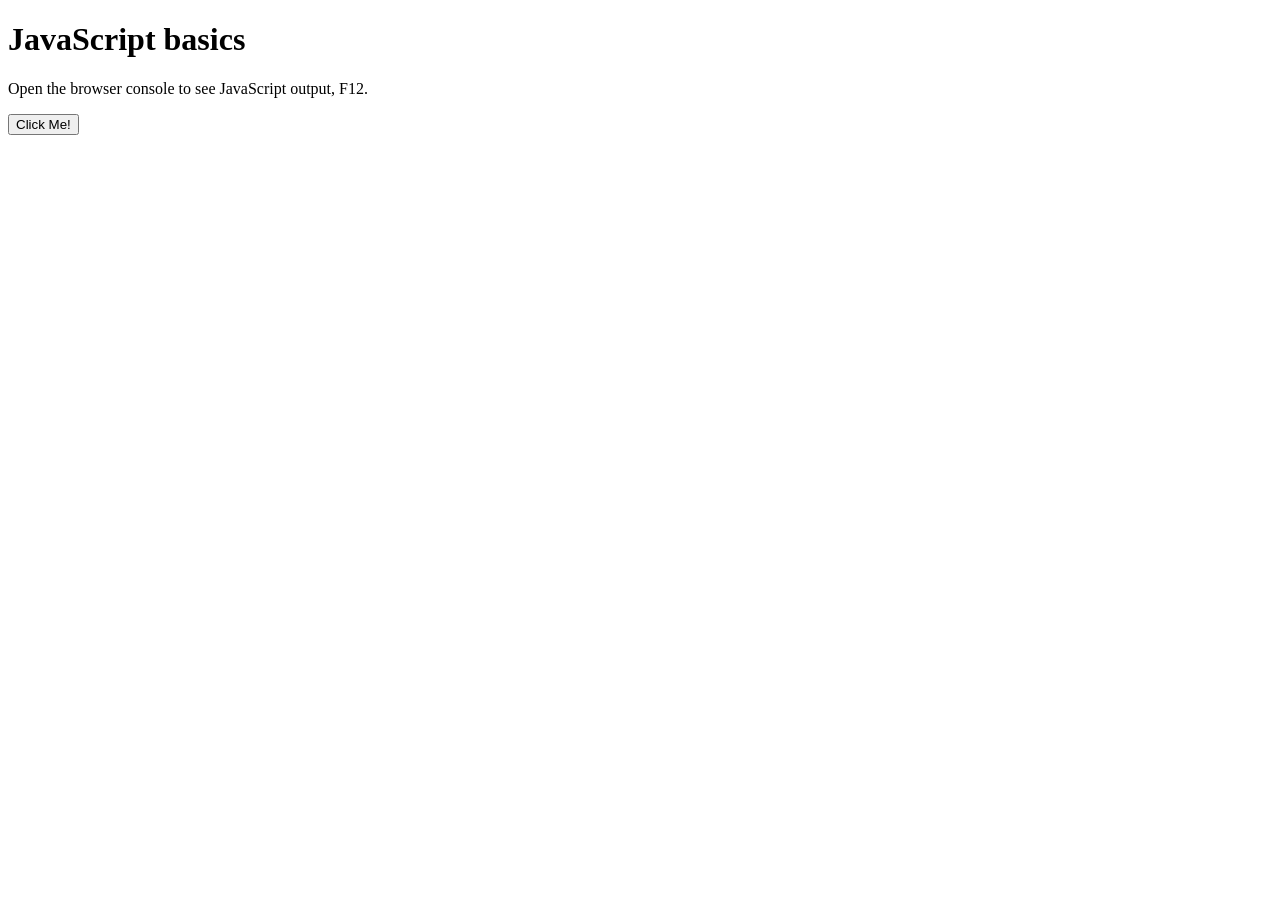
<file: WS02_Javascript/index.html>
<!DOCTYPE html>
<html lang="en">
<head>
    <meta charset="UTF-8">
    <meta name="viewport" content="width=device-width, initial-scale=1.0">
    <title>JavaScript basics</title>
</head>
<body>
    
    <h1>
        JavaScript basics
    </h1>

    <p>
        Open the browser console to see JavaScript output, F12.
    </p>

    <button  id= "btn" type="button">
        Click Me!
    </button>

    <script src="js/script.js"></script>

</body>
</html>
</file>
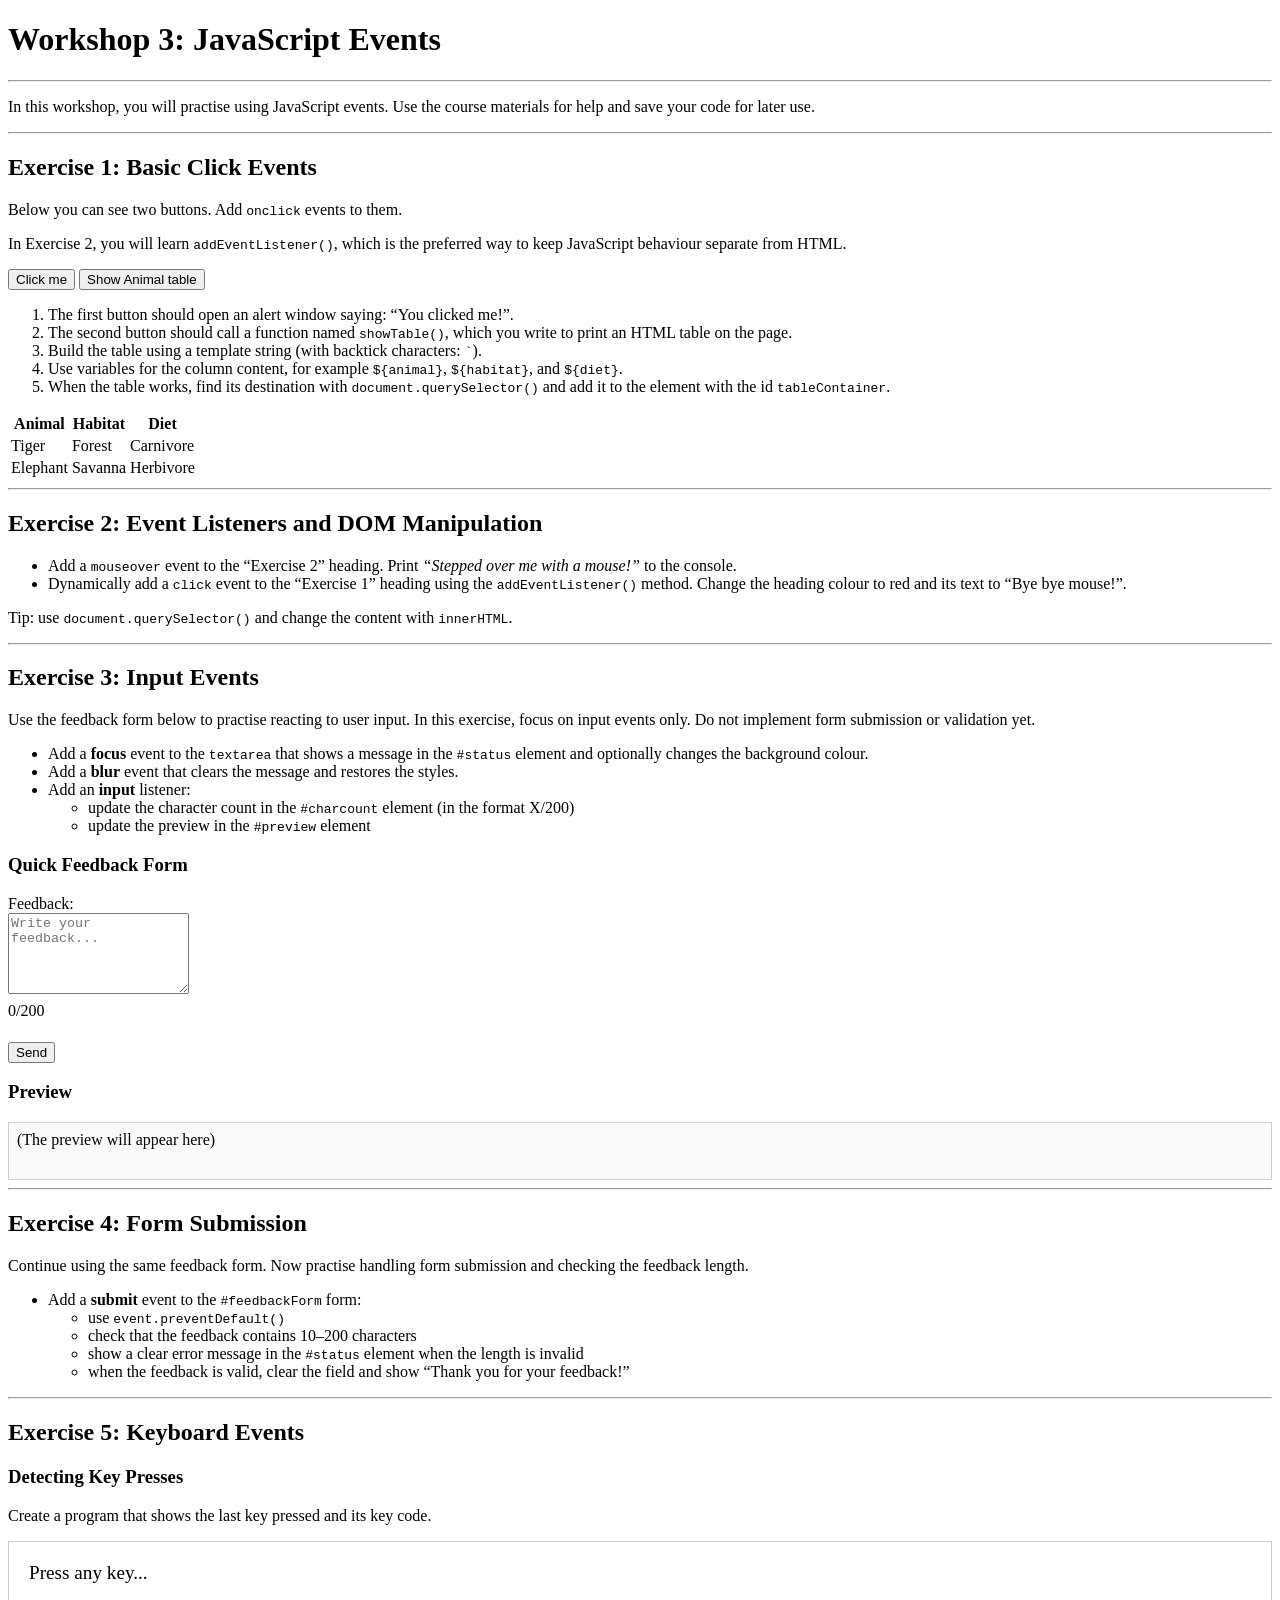
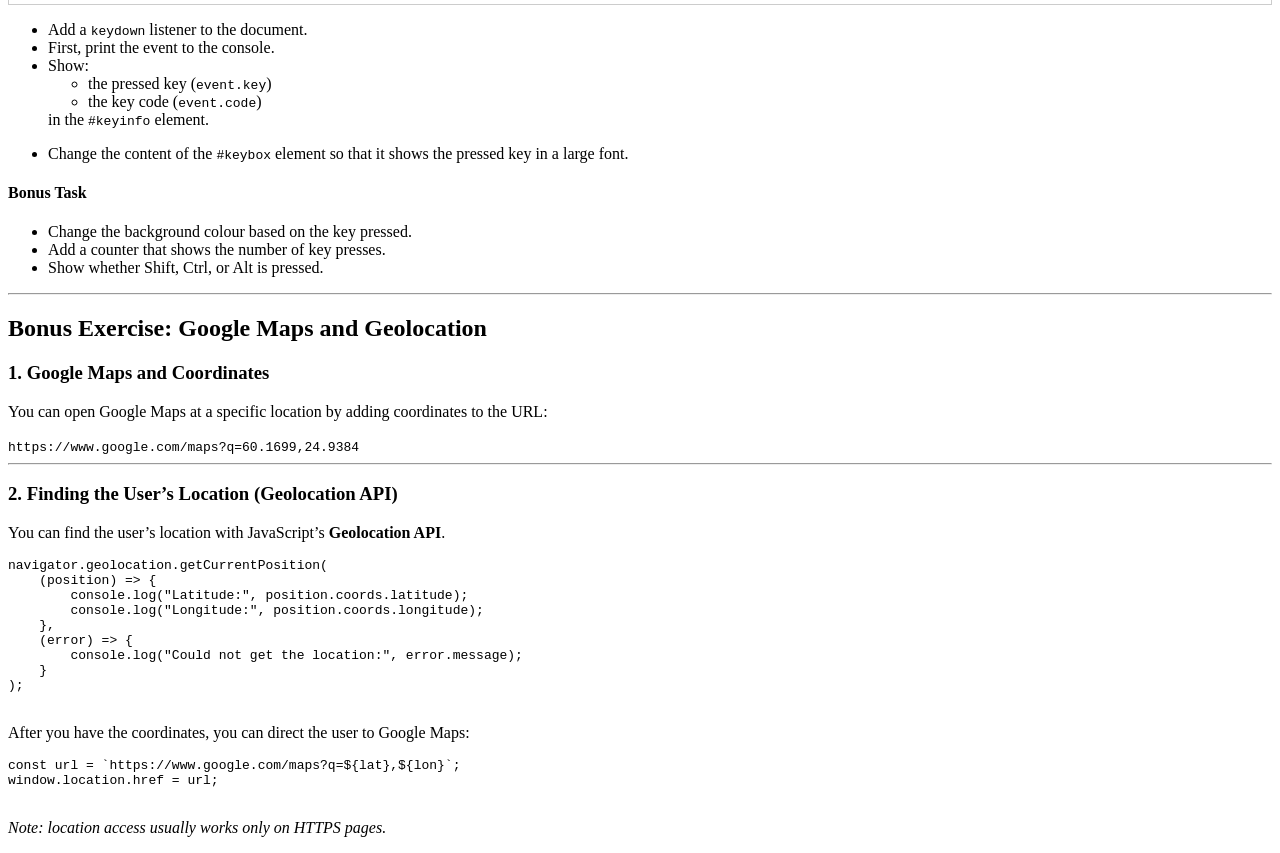
<file: WS03_JS_events/index.html>
<!DOCTYPE html>
<html lang="en">
<head>
    <meta charset="utf-8">
    <title>Workshop 3</title>
    <link rel="stylesheet" href="style.css">
    <script src="js/script.js" defer></script>
</head>

<body class="ws3">
    <h1>Workshop 3: JavaScript Events</h1>
    <hr>
    <p>
        In this workshop, you will practise using JavaScript events.
        Use the course materials for help and save your code for later use.
    </p>
    <hr>

    <!-- Exercise 1 -->
    <h2 id="exercise1">Exercise 1: Basic Click Events</h2>
    <p>Below you can see two buttons. Add <code>onclick</code> events to them.</p>
    <p>In Exercise 2, you will learn <code>addEventListener()</code>, which is the preferred way to keep JavaScript behaviour separate from HTML.</p>

    <p>
        <button onclick="alert('You clicked me!')">Click me</button>
        <button onclick="showTable()">Show Animal table</button>
    </p>

    <div id="tableContainer"></div>

    <ol>
        <li>The first button should open an alert window saying: “You clicked me!”.</li>
        <li>The second button should call a function named <code>showTable()</code>, which you write to print an HTML table on the page.</li>
        <li>Build the table using a template string (with backtick characters: <code>`</code>).</li>
        <li>Use variables for the column content, for example <code>${animal}</code>, <code>${habitat}</code>, and <code>${diet}</code>.</li>
        <li>When the table works, find its destination with <code>document.querySelector()</code> and add it to the element with the id <code>tableContainer</code>.</li>
    </ol>

    <table id="example" class="display">
        <thead>
            <tr>
                <th>Animal</th>
                <th>Habitat</th>
                <th>Diet</th>
            </tr>
        </thead>
        <tbody>
            <tr>
                <td>Tiger</td>
                <td>Forest</td>
                <td>Carnivore</td>
            </tr>
            <tr>
                <td>Elephant</td>
                <td>Savanna</td>
                <td>Herbivore</td>
            </tr>
        </tbody>
    </table>

    <hr>

    <!-- Exercise 2 -->
    <h2 id="exercise2">Exercise 2: Event Listeners and DOM Manipulation</h2>
    <ul>
        <li>Add a <code>mouseover</code> event to the “Exercise 2” heading. Print <em>“Stepped over me with a mouse!”</em> to the console.</li>
        <li>Dynamically add a <code>click</code> event to the “Exercise 1” heading using the <code>addEventListener()</code> method. Change the heading colour to red and its text to “Bye bye mouse!”.</li>
    </ul>
    <p>Tip: use <code>document.querySelector()</code> and change the content with <code>innerHTML</code>.</p>

    <hr>

    <!-- Exercise 3 -->
    <h2>Exercise 3: Input Events</h2>
    <p>
        Use the feedback form below to practise reacting to user input.
        In this exercise, focus on input events only. Do not implement form submission or validation yet.
    </p>

    <ul>
        <li>Add a <strong>focus</strong> event to the <code>textarea</code> that shows a message in the <code>#status</code> element and optionally changes the background colour.</li>
        <li>Add a <strong>blur</strong> event that clears the message and restores the styles.</li>
        <li>Add an <strong>input</strong> listener:
            <ul>
                <li>update the character count in the <code>#charcount</code> element (in the format X/200)</li>
                <li>update the preview in the <code>#preview</code> element</li>
            </ul>
        </li>
    </ul>

    <h3>Quick Feedback Form</h3>

    <form id="feedbackForm" novalidate>
        <label for="feedback">Feedback:</label><br>
        <textarea id="feedback" placeholder="Write your feedback..." rows="5"></textarea><br>

        <div style="margin: 4px 0;">
            <span id="charcount">0/200</span>
            <br>
            <span id="status" aria-live="polite" style="margin-left: 8px; color: #666;"></span>
        </div>

        <button id="sendBtn" type="submit">Send</button>
    </form>

    <h3>Preview</h3>
    <div id="preview" style="border: 1px solid #ccc; padding: 8px; min-height: 40px; background: #fafafa;">
        (The preview will appear here)
    </div>

    <hr>

    <!-- Exercise 4 -->
    <h2>Exercise 4: Form Submission</h2>
    <p>
        Continue using the same feedback form. Now practise handling form submission and checking the feedback length.
    </p>

    <ul>
        <li>Add a <strong>submit</strong> event to the <code>#feedbackForm</code> form:
            <ul>
                <li>use <code>event.preventDefault()</code></li>
                <li>check that the feedback contains 10–200 characters</li>
                <li>show a clear error message in the <code>#status</code> element when the length is invalid</li>
                <li>when the feedback is valid, clear the field and show “Thank you for your feedback!”</li>
            </ul>
        </li>
    </ul>

    <hr>

    <!-- Exercise 5 -->
    <h2>Exercise 5: Keyboard Events</h2>

    <h3>Detecting Key Presses</h3>

    <p>
        Create a program that shows the last key pressed and its key code.
    </p>

    <div id="keybox" style="padding: 20px; border: 1px solid #ccc; font-size: 1.2em;">
        Press any key...
    </div>

    <p id="keyinfo"></p>

    <ul>
        <li>Add a <code>keydown</code> listener to the document.</li>
        <li>First, print the event to the console.</li>
        <li>Show:
            <ul>
                <li>the pressed key (<code>event.key</code>)</li>
                <li>the key code (<code>event.code</code>)</li>
            </ul>
            in the <code>#keyinfo</code> element.
            <p id="counter"></p>
        </li>
        <li>
            Change the content of the <code>#keybox</code> element so that it shows the pressed key in a large font.
        </li>
    </ul>

    <h4>Bonus Task</h4>
    <ul>
        <li>Change the background colour based on the key pressed.</li>
        <li>Add a counter that shows the number of key presses.</li>
        <li>Show whether Shift, Ctrl, or Alt is pressed.</li>
    </ul>

    <hr>

    <!-- Bonus Exercise -->
    <h2>Bonus Exercise: Google Maps and Geolocation</h2>

    <h3>1. Google Maps and Coordinates</h3>
    <p>
        You can open Google Maps at a specific location by adding coordinates to the URL:
    </p>
    <code>https://www.google.com/maps?q=60.1699,24.9384</code>

    <hr>

    <h3>2. Finding the User’s Location (Geolocation API)</h3>
    <p>
        You can find the user’s location with JavaScript’s <strong>Geolocation API</strong>.
    </p>

    <pre>
navigator.geolocation.getCurrentPosition(
    (position) => {
        console.log("Latitude:", position.coords.latitude);
        console.log("Longitude:", position.coords.longitude);
    },
    (error) => {
        console.log("Could not get the location:", error.message);
    }
);
    </pre>

    <p>After you have the coordinates, you can direct the user to Google Maps:</p>

    <pre>
const url = `https://www.google.com/maps?q=${lat},${lon}`;
window.location.href = url;
    </pre>

    <p><em>Note: location access usually works only on HTTPS pages.</em></p>

</body>
</html>
</file>
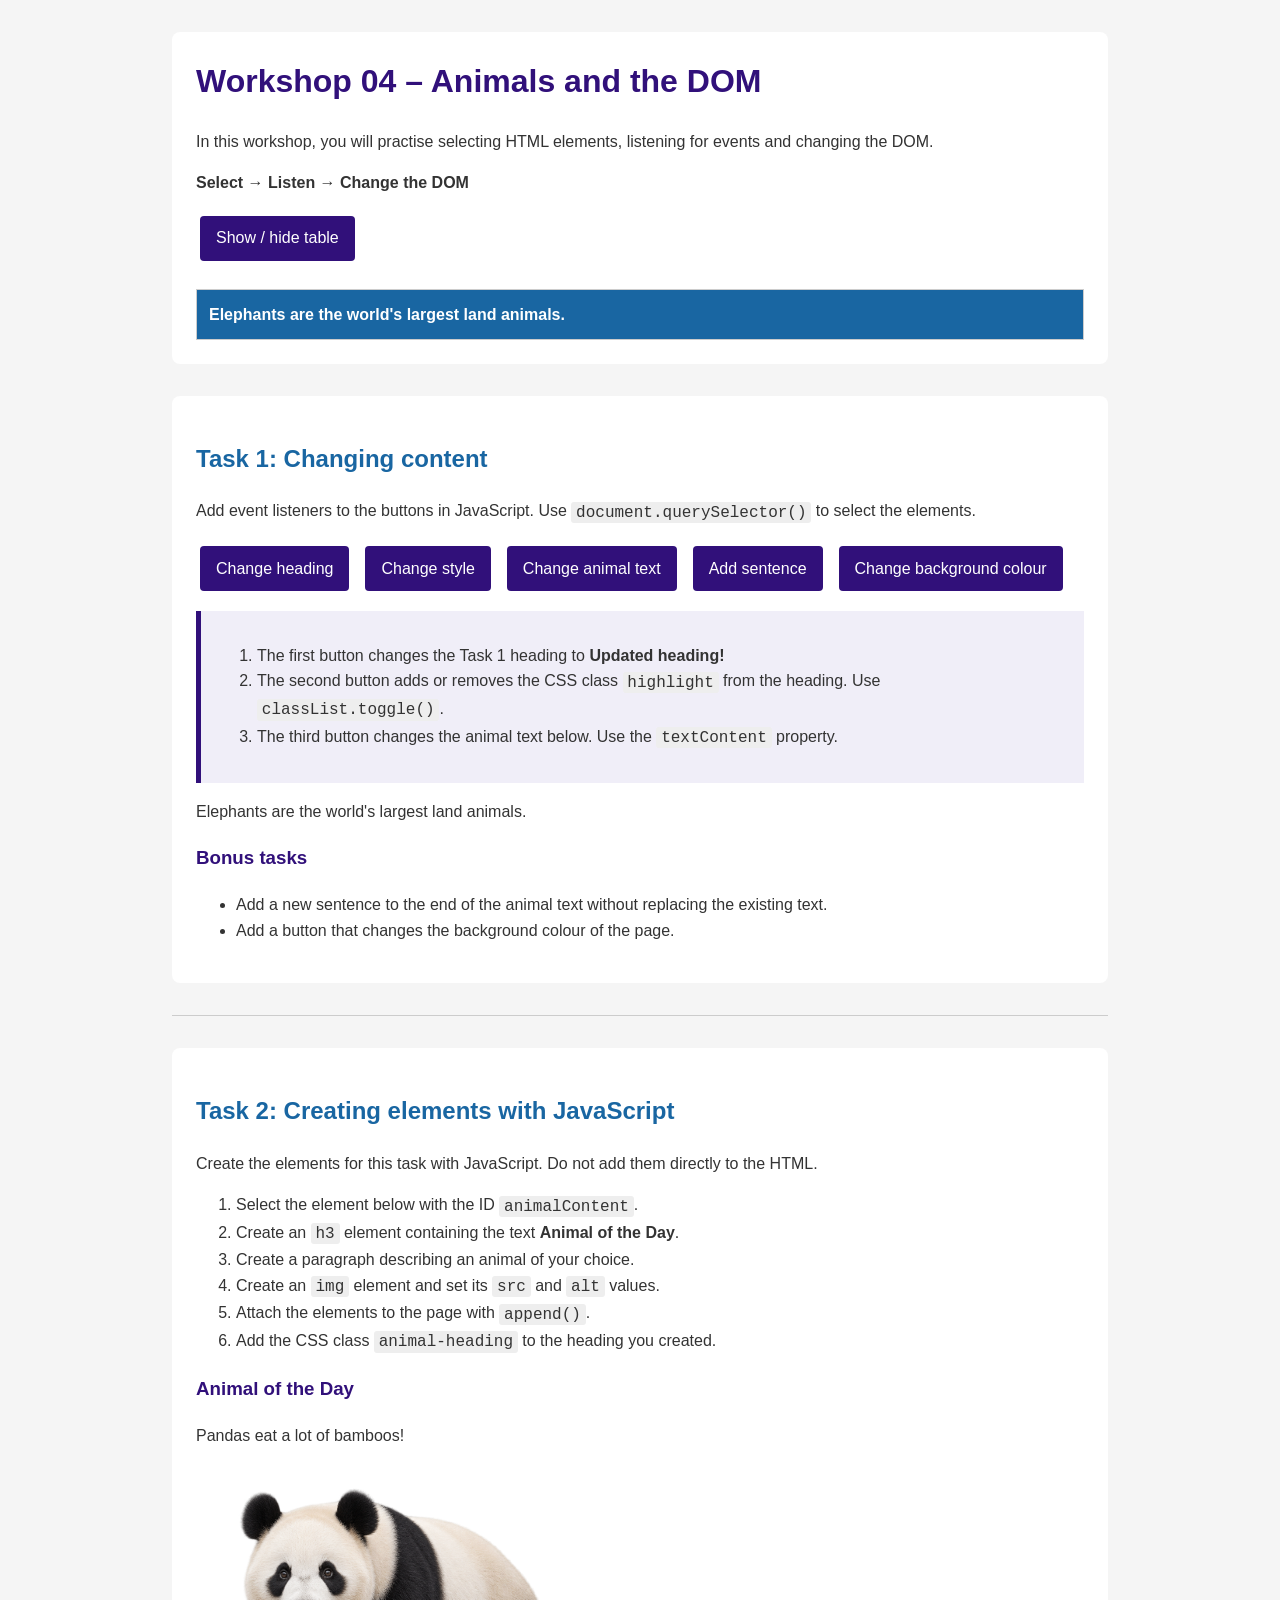
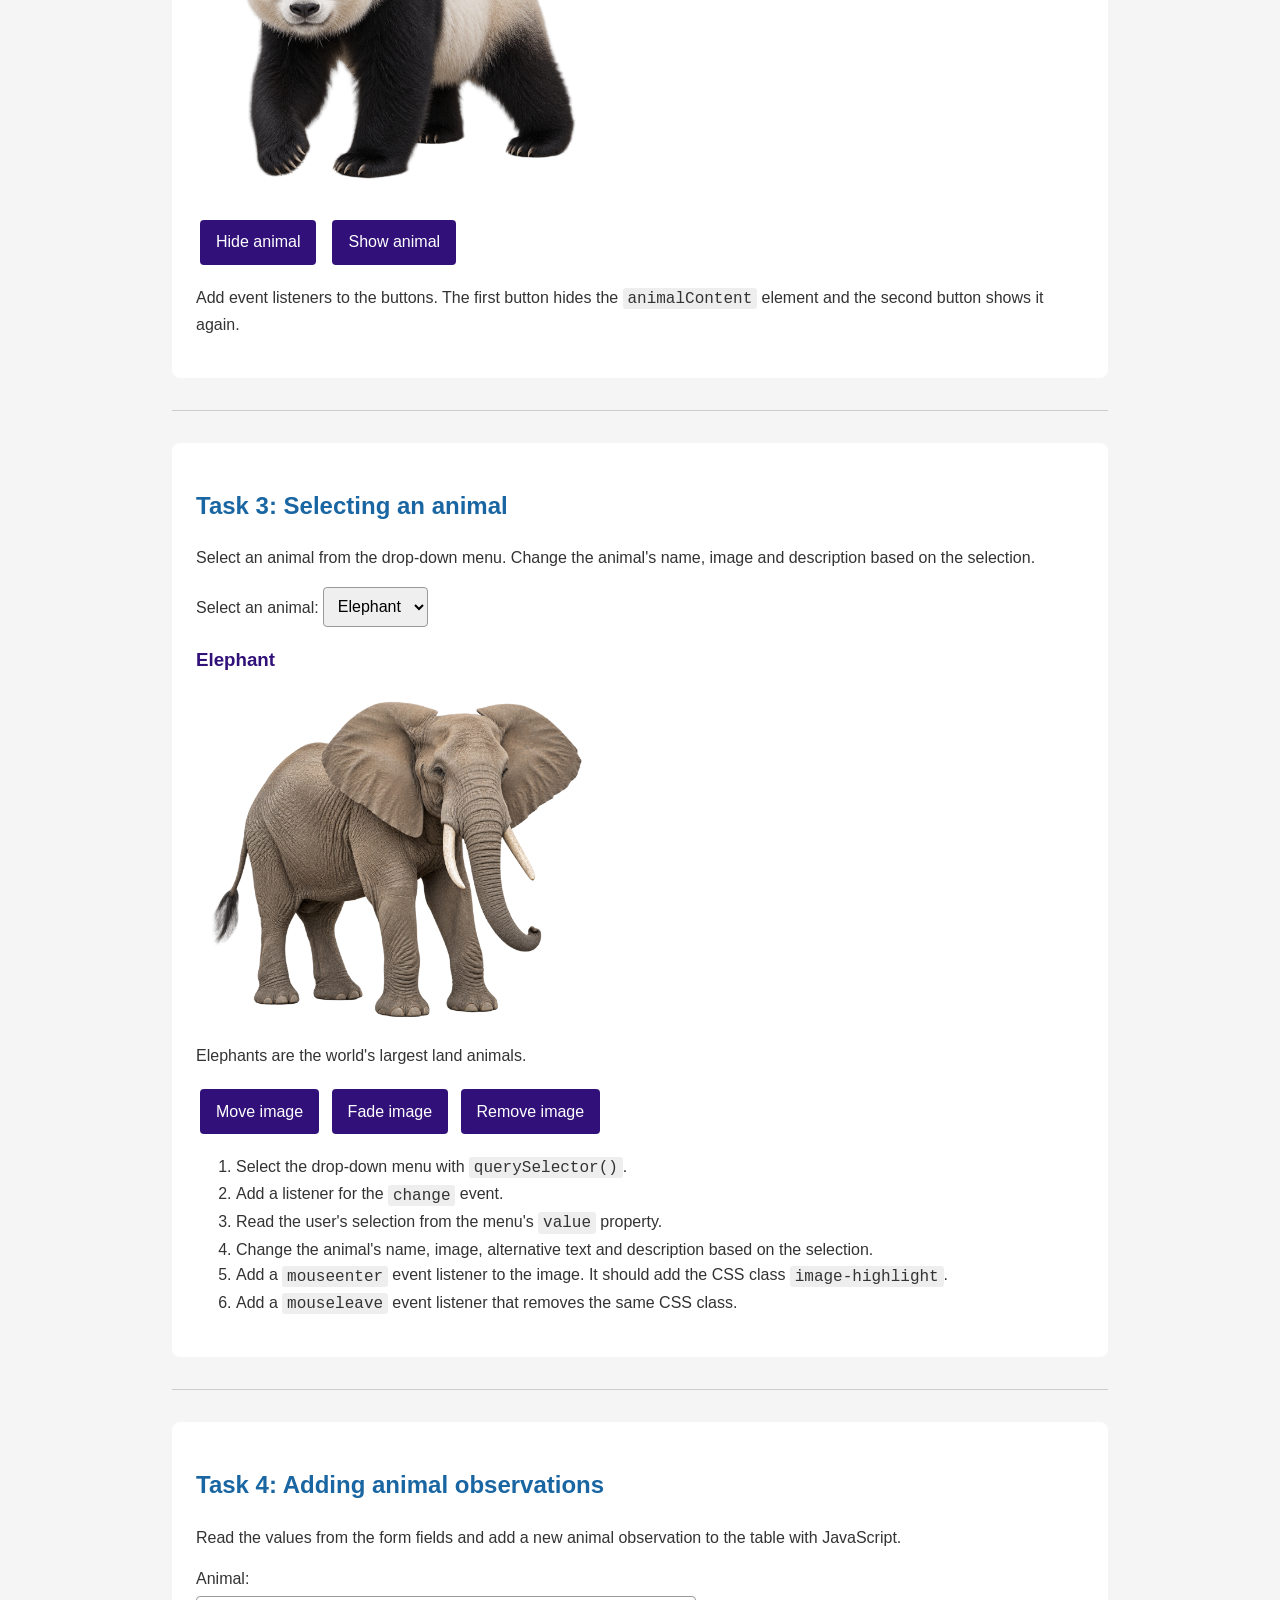
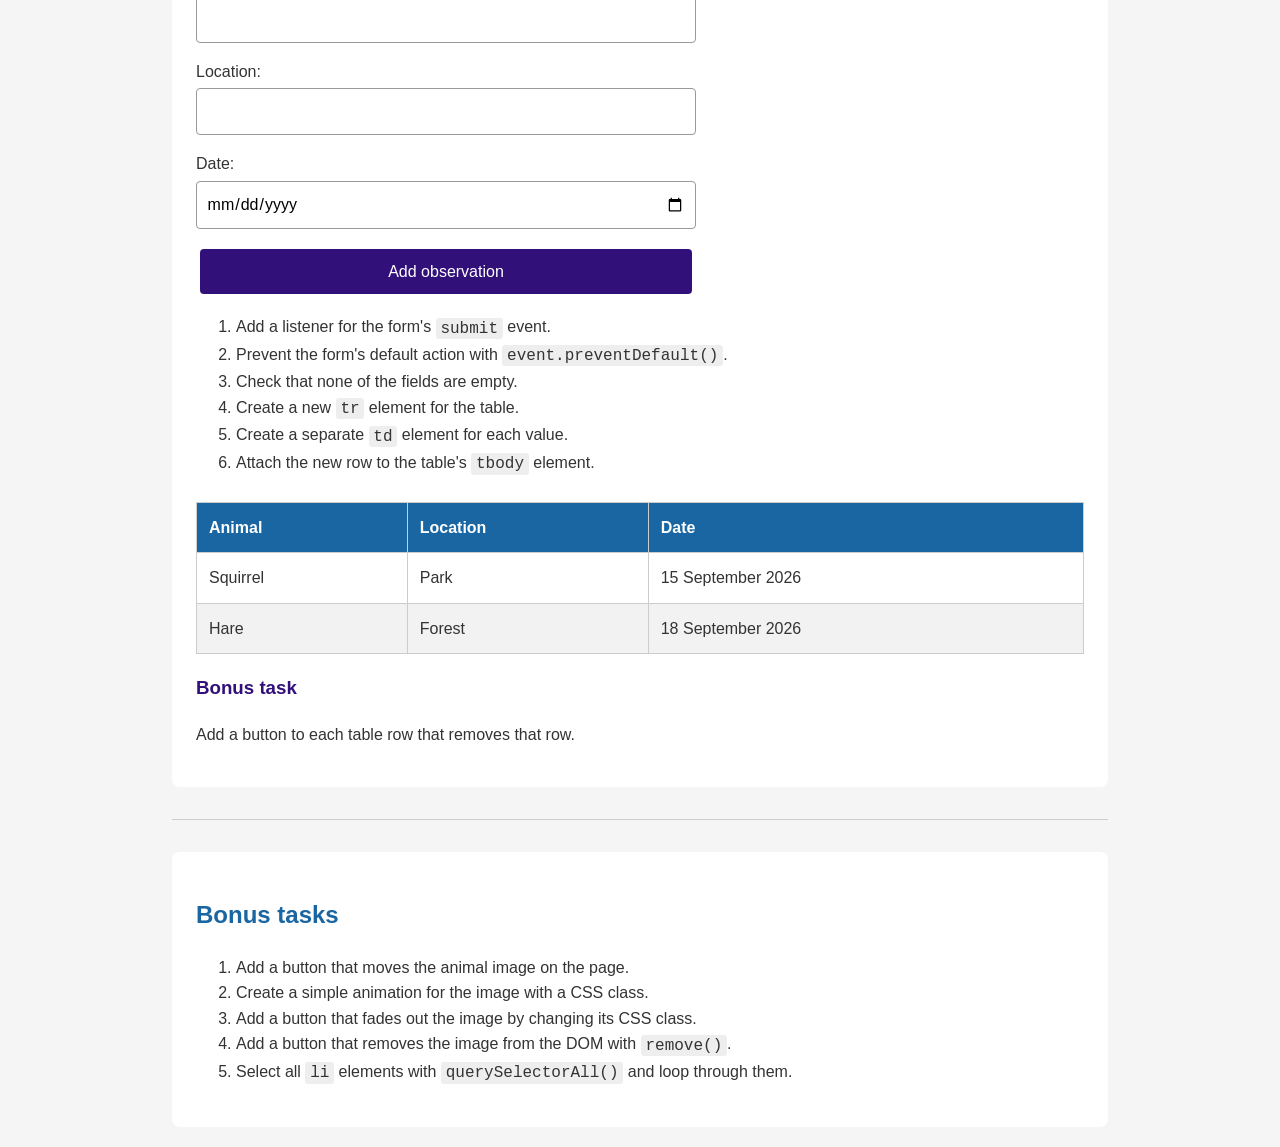
<file: WS04_DOM/index.html>
<!DOCTYPE html>
<html lang="en">

<head>
    <meta charset="UTF-8">
    <meta name="viewport" content="width=device-width, initial-scale=1.0">

    <title>Workshop 04 – DOM Scripting</title>

    <link rel="stylesheet" href="styles.css">
    <script src="js/script.js" defer></script>
</head>

<body>
    <header>
        <h1 id="mainHeading">Workshop 04 – Animals and the DOM</h1>

        <p>
            In this workshop, you will practise selecting HTML elements,
            listening for events and changing the DOM.
        </p>

        <p>
            <strong>Select → Listen → Change the DOM</strong>
        </p>

        <button id="animalButton">Show / hide table</button>

<table id="animalTable">
     <thead>
        <tr>
            <th>Elephants are the world's
                largest land animals.</th>
          
        </tr>
    </thead>

     
</table>


    </header>

    <main>
        <!-- TASK 1 -->
        <section>
            <h2 id="taskOneHeading">Task 1: Changing content</h2>

            <p>
                Add event listeners to the buttons in JavaScript.
                Use <code>document.querySelector()</code> to select the elements.
            </p>

            <div class="buttons">
                <button id="changeHeadingButton">
                    Change heading
                </button>

                <button id="changeStyleButton">
                    Change style
                </button>

                <button id="changeTextButton">
                    Change animal text
                </button>

                <button id="addSentenceButton">
                    Add sentence
                </button>

                <button id="ChangeBackgroundButton">
                    Change background colour
                </button>
         
            </div>

            <div class="instructions">
                <ol>
                    <li>
                        The first button changes the Task 1 heading to
                        <strong>Updated heading!</strong>
                    </li>

                    <li>
                        The second button adds or removes the CSS class
                        <code>highlight</code> from the heading.
                        Use <code>classList.toggle()</code>.
                    </li>

                    <li>
                        The third button changes the animal text below.
                        Use the <code>textContent</code> property.
                    </li>
                </ol>
            </div>

            <p id="animalText">
                Elephants are the world's largest land animals.
            </p>

            <h3>Bonus tasks</h3>

            <ul>
                <li>
                    Add a new sentence to the end of the animal text without
                    replacing the existing text.
                </li>

                <li>
                    Add a button that changes the background colour of the page.
                </li>
            </ul>
        </section>

        <hr>

        <!-- TASK 2 -->
        <section>
            <h2>Task 2: Creating elements with JavaScript</h2>

            <p>
                Create the elements for this task with JavaScript. Do not add
                them directly to the HTML.
            </p>

            <ol>
                <li>
                    Select the element below with the ID
                    <code>animalContent</code>.
                </li>

                <li>
                    Create an <code>h3</code> element containing the text
                    <strong>Animal of the Day</strong>.
                </li>

                <li>
                    Create a paragraph describing an animal of your choice.
                </li>

                <li>
                    Create an <code>img</code> element and set its
                    <code>src</code> and <code>alt</code> values.
                </li>

                <li>
                    Attach the elements to the page with
                    <code>append()</code>.
                </li>

                <li>
                    Add the CSS class <code>animal-heading</code> to the
                    heading you created.
                </li>
            </ol>

            <div id="animalContent"></div>

            <div class="buttons">
                <button id="hideAnimalButton">
                    Hide animal
                </button>

                <button id="showAnimalButton">
                    Show animal
                </button>
            </div>

            <p>
                Add event listeners to the buttons. The first button hides the
                <code>animalContent</code> element and the second button shows
                it again.
            </p>
        </section>

        <hr>

        <!-- TASK 3 -->
        <section>
            <h2>Task 3: Selecting an animal</h2>

            <p>
                Select an animal from the drop-down menu. Change the animal's
                name, image and description based on the selection.
            </p>

            <label for="animalSelect">Select an animal:</label>

            <select id="animalSelect">
                <option value="elephant">Elephant</option>
                <option value="tiger">Tiger</option>
                <option value="penguin">Penguin</option>
                <option value="panda">Panda</option>
            </select>

            <article id="selectedAnimal">
                <h3 id="animalName">Elephant</h3>

                <img
                    id="animalImage"
                    src="images/elephant.png"
                    alt="Elephant"
                >

                <p id="animalDescription">
                    Elephants are the world's largest land animals.
                </p>

                <button id="moveImageButton">
                    Move image
                </button>

                <button id="fadeImageButton">
                    Fade image
                </button>

                <button id="removeImageButton">
                    Remove image
                </button>
            </article>

            <ol>
                <li>
                    Select the drop-down menu with
                    <code>querySelector()</code>.
                </li>

                <li>
                    Add a listener for the <code>change</code> event.
                </li>

                <li>
                    Read the user's selection from the menu's
                    <code>value</code> property.
                </li>

                <li>
                    Change the animal's name, image, alternative text and
                    description based on the selection.
                </li>

                <li>
                    Add a <code>mouseenter</code> event listener to the image.
                    It should add the CSS class <code>image-highlight</code>.
                </li>

                <li>
                    Add a <code>mouseleave</code> event listener that removes
                    the same CSS class.
                </li>
            </ol>
        </section>

        <hr>

        <!-- TASK 4 -->
        <section>
            <h2>Task 4: Adding animal observations</h2>

            <p>
                Read the values from the form fields and add a new animal
                observation to the table with JavaScript.
            </p>

            <form id="animalForm">
                <div>
                    <label for="observationAnimal">Animal:</label>

                    <input
                        type="text"
                        id="observationAnimal"
                        name="observationAnimal"
                    >
                </div>

                <div>
                    <label for="observationLocation">Location:</label>

                    <input
                        type="text"
                        id="observationLocation"
                        name="observationLocation"
                    >
                </div>

                <div>
                    <label for="observationDate">Date:</label>

                    <input
                        type="date"
                        id="observationDate"
                        name="observationDate"
                    >
                </div>

                <button type="submit">
                    Add observation
                </button>
            </form>

            <ol>
                <li>
                    Add a listener for the form's <code>submit</code> event.
                </li>

                <li>
                    Prevent the form's default action with
                    <code>event.preventDefault()</code>.
                </li>

                <li>
                    Check that none of the fields are empty.
                </li>

                <li>
                    Create a new <code>tr</code> element for the table.
                </li>

                <li>
                    Create a separate <code>td</code> element for each value.
                </li>

                <li>
                    Attach the new row to the table's <code>tbody</code> element.
                </li>
            </ol>

            <table id="observationTable">
                <thead>
                    <tr>
                        <th>Animal</th>
                        <th>Location</th>
                        <th>Date</th>
                    </tr>
                </thead>

                <tbody id="observationTableBody">
                    <tr>
                        <td>Squirrel</td>
                        <td>Park</td>
                        <td>15 September 2026</td>
                    </tr>

                    <tr>
                        <td>Hare</td>
                        <td>Forest</td>
                        <td>18 September 2026</td>
                    </tr>
                </tbody>
            </table>

            <h3>Bonus task</h3>

            <p>
                Add a button to each table row that removes that row.
            </p>
        </section>

        <hr>

        <!-- BONUS TASKS -->
        <section>
            <h2>Bonus tasks</h2>

            <ol>
                <li>
                    Add a button that moves the animal image on the page.
                </li>

                <li>
                    Create a simple animation for the image with a CSS class.
                </li>

                <li>
                    Add a button that fades out the image by changing its
                    CSS class.
                </li>

                <li>
                    Add a button that removes the image from the DOM with
                    <code>remove()</code>.
                </li>

                <li>
                    Select all <code>li</code> elements with
                    <code>querySelectorAll()</code> and loop through them.
                </li>
            </ol>
        </section>
    </main>
</body>

</html>
</file>
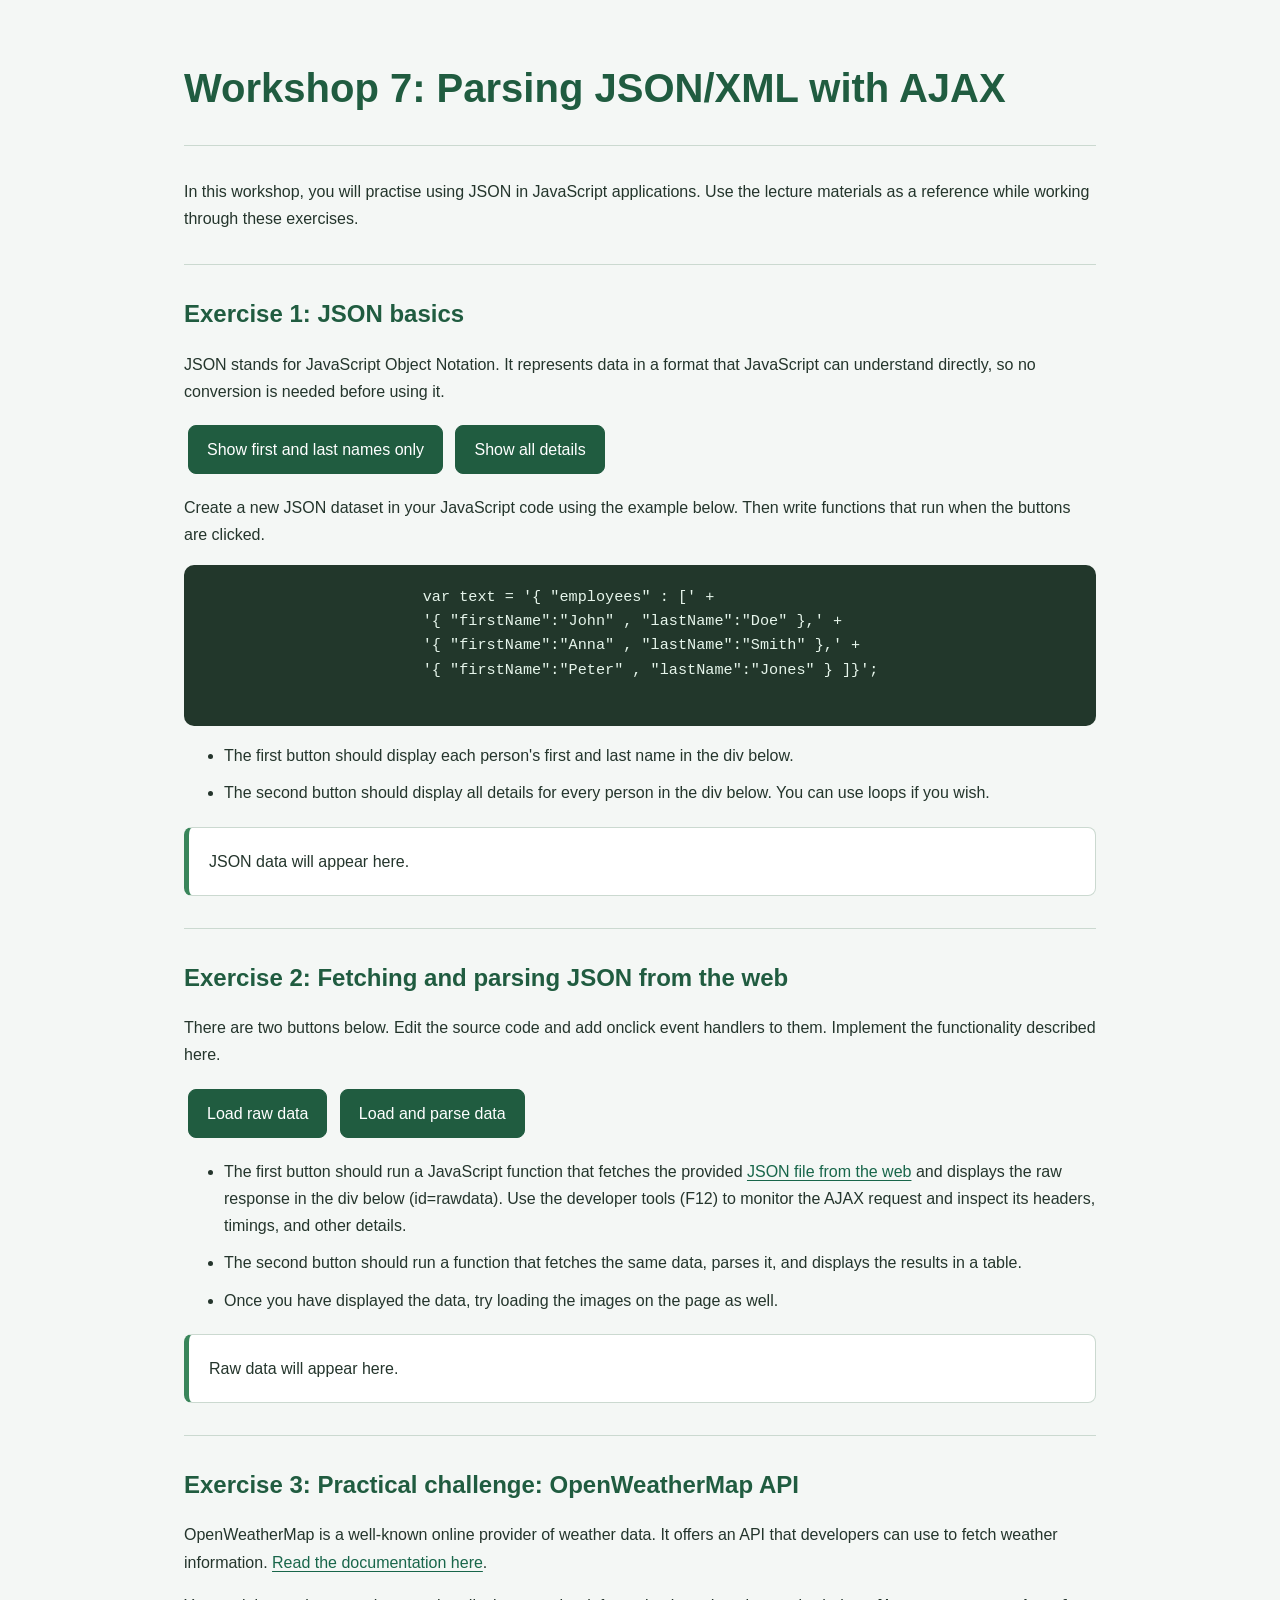
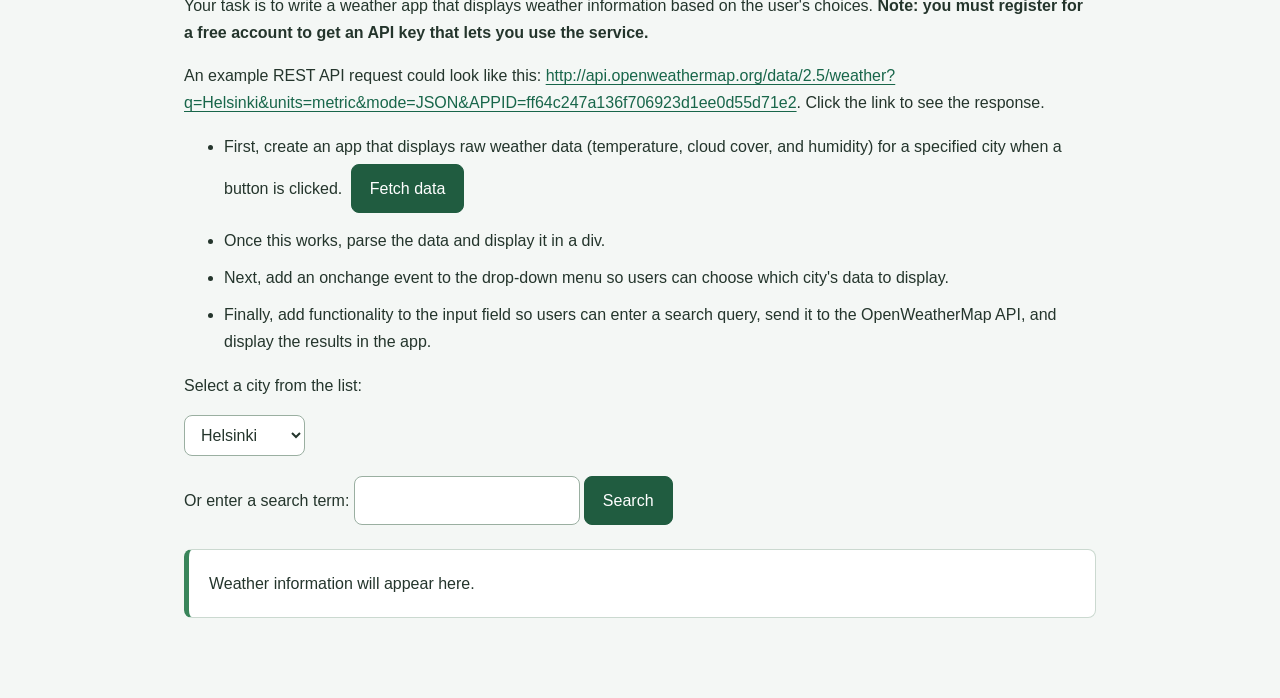
<file: WS07_AJAX/index.html>
<!DOCTYPE html>
<html lang="en">

<head>
	<meta charset="utf-8">
	<title>Workshop 7</title>
	<link rel="stylesheet" href="css/styles.css">
    <script src="js/script.js" defer></script>
	<meta name="viewport" content="width=device-width, initial-scale=1">
</head>

<body class="ws8">
	<h1>Workshop 7: Parsing JSON/XML with AJAX</h1>
	<hr />
	<p>In this workshop, you will practise using JSON in JavaScript applications. Use the lecture materials as a
		reference while working through these exercises.</p>

	<hr />
	<h2>Exercise 1: JSON basics</h2>
	<p>JSON stands for JavaScript Object Notation. It represents data in a format that JavaScript can understand
		directly, so no conversion is needed before using it.</p>
	<p>
		<button onclick="showNames()">Show first and last names only</button>
		<button onclick="showDetails()">Show all details</button>
	</p>
	<p>Create a new JSON dataset in your JavaScript code using the example below. Then write functions that run when
		the buttons are clicked.</p>

	<pre>
			var text = '{ "employees" : [' +
			'{ "firstName":"John" , "lastName":"Doe" },' +
			'{ "firstName":"Anna" , "lastName":"Smith" },' +
			'{ "firstName":"Peter" , "lastName":"Jones" } ]}';
		</pre>
	<ul>
		<li>The first button should display each person's first and last name in the div below.</li>
		<li>The second button should display all details for every person in the div below. You can use loops if you
			wish.</li>
	</ul>
	<div id="jsondata">JSON data will appear here.</div>
	<hr />
	<h2>Exercise 2: Fetching and parsing JSON from the web</h2>
	<p>There are two buttons below. Edit the source code and add onclick event handlers to them. Implement the
		functionality described here.</p>
	<p>
		<button onclick="loadRawData()">Load raw data</button>
		<button onclick="loadParsedData()">Load and parse data</button>
	</p>

	<ul>
		<li>The first button should run a JavaScript function that fetches the provided <a
				href="http://www.omdbapi.com/?s=star+wars&apikey=cbbc6750">JSON file from the web</a> and displays the
			raw response in the div below (id=rawdata). Use the developer tools (F12) to monitor the AJAX request and
			inspect its headers, timings, and other details.</li>
		<li>The second button should run a function that fetches the same data, parses it, and displays the results in
			a table.</li>
		<li>Once you have displayed the data, try loading the images on the page as well.</li>
	</ul>
	<div id="rawdata">Raw data will appear here.</div>

	<hr />
	<h2>Exercise 3: Practical challenge: OpenWeatherMap API</h2>

	<p>OpenWeatherMap is a well-known online provider of weather data. It offers an API that developers can use to
		fetch weather information. <a href="https://openweathermap.org/api">Read the documentation here</a>.</p>
	<p>Your task is to write a weather app that displays weather information based on the user's choices. <b>Note:
			you must register for a free account to get an API key that lets you use the service.</b></p>

	<p>An example REST API request could look like this: <a
			href="http://api.openweathermap.org/data/2.5/weather?q=Helsinki&units=metric&mode=JSON&APPID=ff64c247a136f706923d1ee0d55d71e2">http://api.openweathermap.org/data/2.5/weather?q=Helsinki&units=metric&mode=JSON&APPID=ff64c247a136f706923d1ee0d55d71e2</a>.
		Click the link to see the response.</p>
	<ul>
		<li>First, create an app that displays raw weather data (temperature, cloud cover, and humidity) for a
			specified city when a button is clicked. <button onclick="fetchWeather()">Fetch data</button></li>
		<li>Once this works, parse the data and display it in a div.</li>
		<li>Next, add an onchange event to the drop-down menu so users can choose which city's data to display.</li>
		<li>Finally, add functionality to the input field so users can enter a search query, send it to the
			OpenWeatherMap API, and display the results in the app.</li>
	</ul>
	<p>Select a city from the list:</p>
	<select name="mySelect" id="city" onchange="fetchWeather()">
		<option value="Helsinki">Helsinki</option>
		<option value="Stockholm">Stockholm</option>
		<option value="Rome">Rome</option>
		<option value="New York">New York</option>
	</select>
	<p>Or enter a search term: <input id="citysearch" /><button id="search" onclick="searchWeather()">Search</button></p>
	<div id="weatherdata">Weather information will appear here.</div>

</body>

</html>
</file>
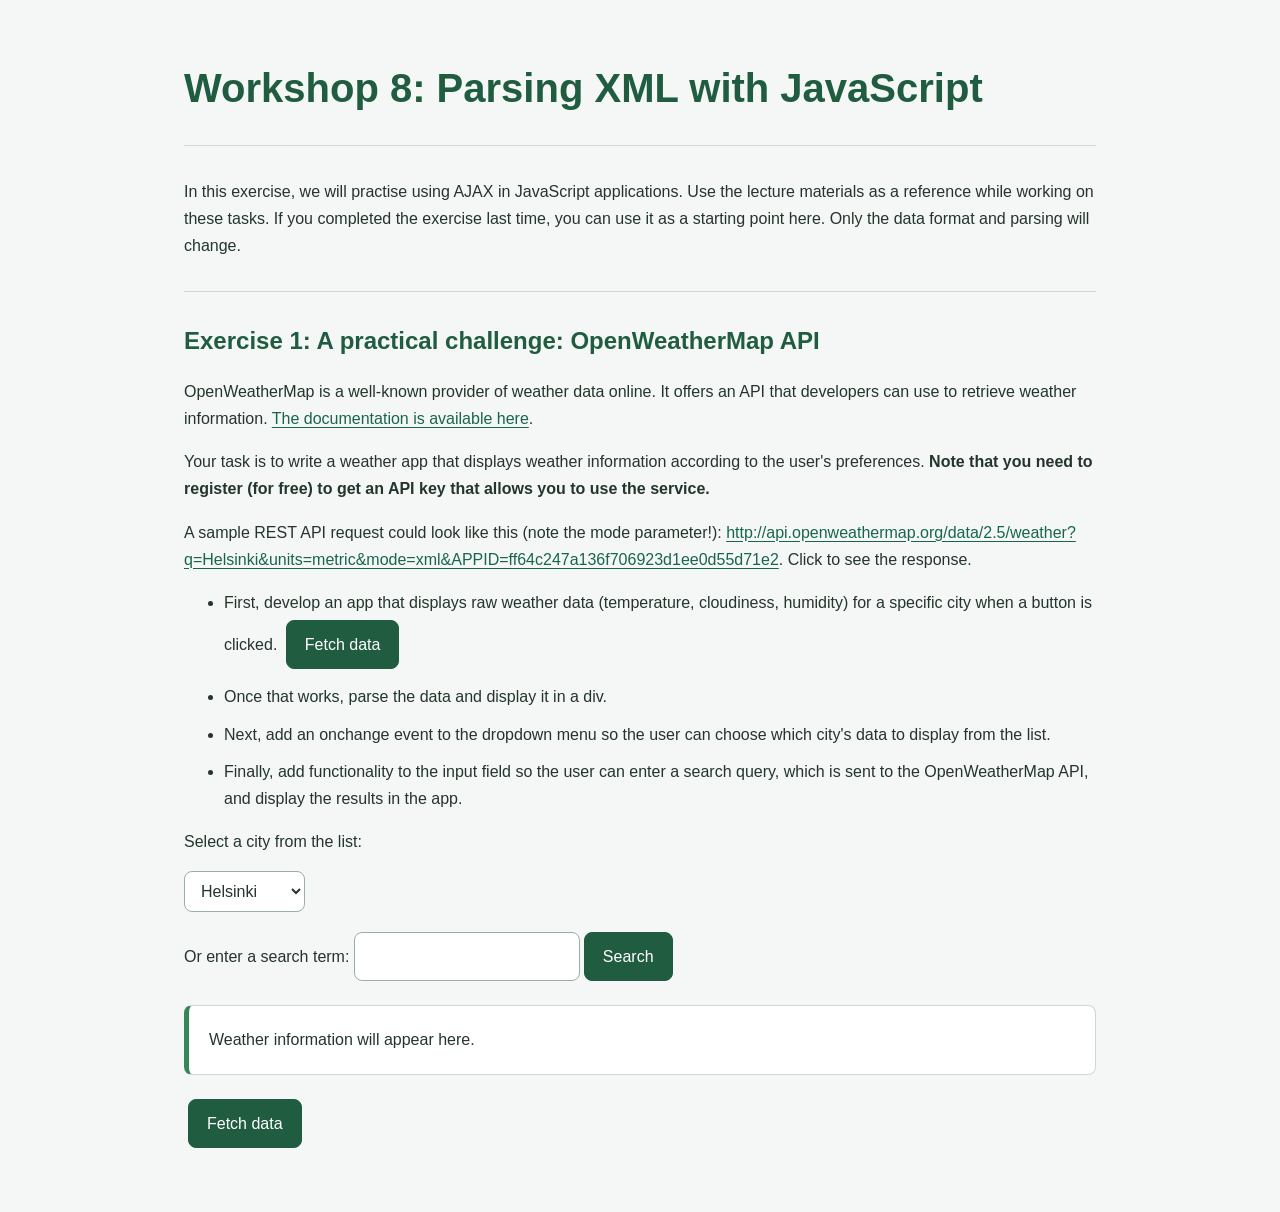
<file: WS08_XML/index.html>
<!DOCTYPE html>
<HTML lang="en">

<head>
    <meta charset="utf-8">
    <title>Workshop 8</title>
    <link rel="stylesheet" href="../WS07_AJAX/css/styles.css">
    <!--This is a comment. Comments are not displayed in the browser-->
    <!--defer waits until the HTML has been read before executing JavaScript.-->
    <script src="script.js" defer></script>
</head>

<body class="ws8">
    <h1>Workshop 8: Parsing XML with JavaScript</h1>
    <hr />
    <p>In this exercise, we will practise using AJAX in JavaScript applications. Use the lecture materials as a
        reference while working on these tasks. If you completed the exercise last time, you can use it as a starting
        point here. Only the data format and parsing will change.</p>

    <hr />
    <h2>Exercise 1: A practical challenge: OpenWeatherMap API</h2>

    <p>OpenWeatherMap is a well-known provider of weather data online. It offers an API that developers can use to
        retrieve weather information. <a href="https://openweathermap.org/api">The documentation is available here</a>.
    </p>
    <p>Your task is to write a weather app that displays weather information according to the user's preferences.
        <b>Note that you need to register (for free) to get an API key that allows you to use the service.</b>
    </p>

    <p>A sample REST API request could look like this (note the mode parameter!): <a
            href="http://api.openweathermap.org/data/2.5/weather?q=Helsinki&units=metric&mode=xml&APPID=ff64c247a136f706923d1ee0d55d71e2">http://api.openweathermap.org/data/2.5/weather?q=Helsinki&units=metric&mode=xml&APPID=ff64c247a136f706923d1ee0d55d71e2</a>.
        Click to see the response.</p>
    <ul>
        <li>First, develop an app that displays raw weather data (temperature, cloudiness, humidity) for a specific
            city when a button is clicked. <button>Fetch data</button></li>
        <li>Once that works, parse the data and display it in a div.</li>
        <li>Next, add an onchange event to the dropdown menu so the user can choose which city's data to display from
            the list.</li>
        <li>Finally, add functionality to the input field so the user can enter a search query, which is sent to the
            OpenWeatherMap API, and display the results in the app.</li>
    </ul>
    <p>Select a city from the list:</p>
    <select name="mySelect" id="city" onchange="fetchWeather()">
        <option value="Helsinki">Helsinki</option>
        <option value="Stockholm">Stockholm</option>
        <option value="Rome">Rome</option>
        <option value="New York">New York</option>
    </select>
    <p>Or enter a search term: <input id="citysearch" /><button id="search" onclick="searchWeather()">Search</button></p>
    <div id="weatherdata">Weather information will appear here.</div>

    <!--This is a comment. Comments are not displayed in the browser-->
    <button id="fetchWeather">Fetch data</button>

</body>

</html>
</file>
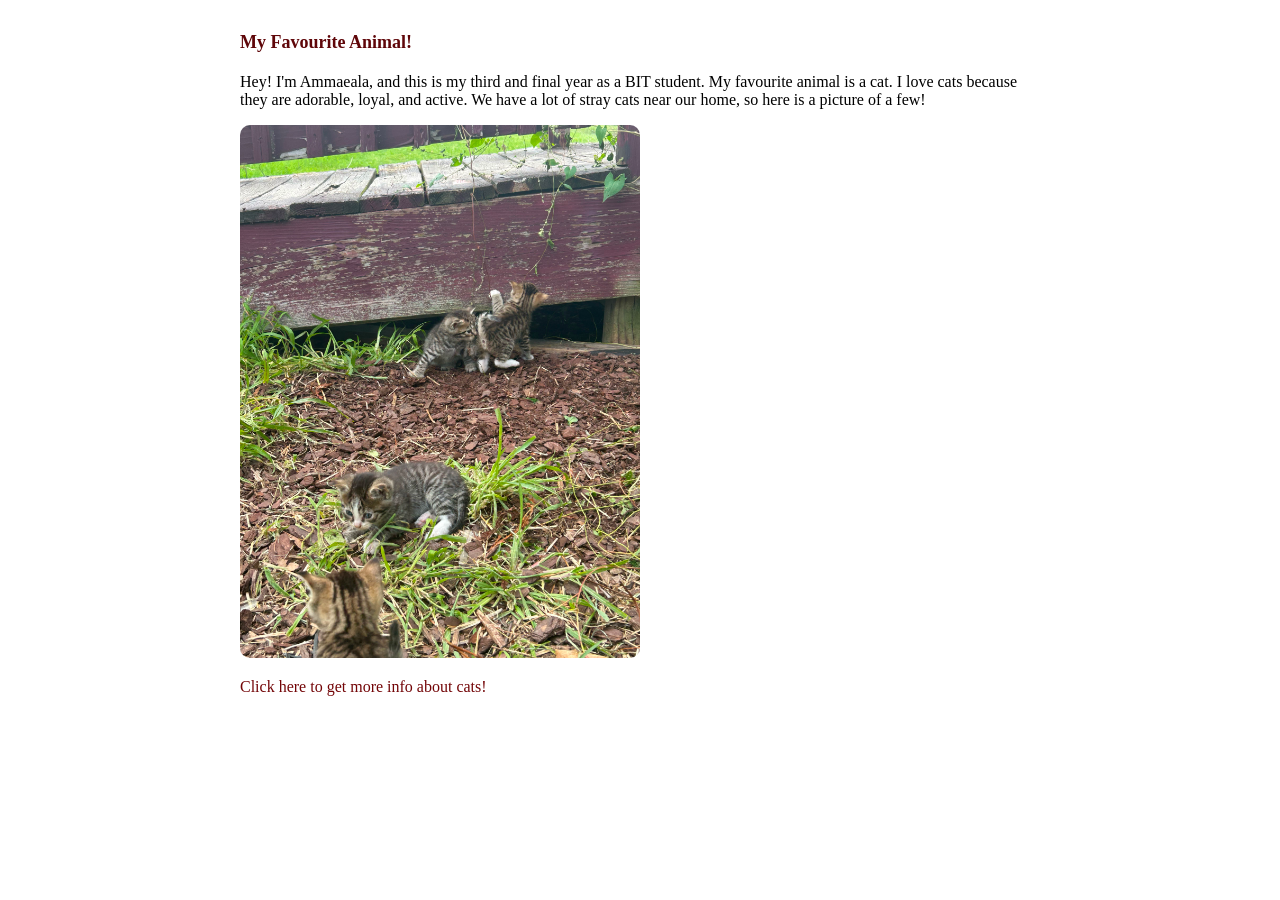
<file: WS1_HTML-CSS-JavaScript/index.html>
<!DOCTYPE html>
<html lang="en">
<head>
    <meta charset="UTF-8">
    <meta name="viewport" content="width=device-width, initial-scale=1.0">
    <title>Document</title>
    <link rel="stylesheet" href="style.css">
</head>
<body>

    <h1>

         My Favourite Animal!
    
    </h1>

    <p> 

        Hey! I'm Ammaeala, and this is my third and final year as a BIT student.
        My favourite animal is a cat. I love cats because they are adorable,
        loyal, and active. We have a lot of stray cats near our home, so here
        is a picture of a few! 
    
    </p>

    <img src="cats.jpeg" alt="Four adorable tabby kittens playing on the grass">

    <br> 

    <p>

    <a href="https://www.britannica.com/animal/cat" target="_blank"> Click here to get more info about cats!</a>

    </p>
    
</body>
</html>
</file>
<file: WS03_JS_events/style.css>
#tableContainer tr:first-child {
    font-weight: bold;
}
</file>
<file: WS04_DOM/styles.css>
* {
    box-sizing: border-box;
}

body {
    max-width: 1000px;
    margin: 0 auto;
    padding: 2rem;

    font-family: "Trebuchet MS", Helvetica, sans-serif;
    line-height: 1.6;
    color: #333333;
    background-color: #f5f5f5;
}

header,
section {
    margin-bottom: 2rem;
    padding: 1.5rem;

    background-color: white;
    border-radius: 8px;
}

h1 {
    margin-top: 0;
    color: #31107a;
}

h2 {
    color: #1966a2;
}

h3 {
    color: #31107a;
}

hr {
    margin: 2rem 0;
    border: 0;
    border-top: 1px solid #cccccc;
}

button {
    margin: 0.25rem;
    padding: 0.6rem 1rem;

    font: inherit;
    color: white;
    background-color: #31107a;

    border: 0;
    border-radius: 4px;
    cursor: pointer;
}

button:hover {
    background-color: #5631a5;
}

button:focus-visible,
input:focus-visible,
select:focus-visible {
    outline: 3px solid #28a78e;
    outline-offset: 2px;
}

.buttons {
    display: flex;
    flex-wrap: wrap;
    gap: 0.5rem;
    margin: 1rem 0;
}

.instructions {
    padding: 1rem;
    background-color: #f0eef8;
    border-left: 5px solid #31107a;
}

code {
    padding: 0.1rem 0.3rem;
    font-family: Consolas, monospace;
    background-color: #eeeeee;
    border-radius: 3px;
}

.highlight {
    padding: 1rem;
    color: white;
    background-color: #31107a;
}

.animal-heading {
    color: #31107a;
    font-family: Arial, sans-serif;
}

.image-highlight {
    border: 6px solid #31107a;
}

#animalImage,
#animalContent img {
    display: block;
    width: 400px;
    max-width: 100%;
    height: auto;
    margin: 1rem 0;
}

form {
    display: grid;
    gap: 1rem;
    max-width: 500px;
    margin: 1rem 0;
}

form div {
    display: grid;
    gap: 0.25rem;
}

input,
select {
    padding: 0.6rem;
    font: inherit;
    border: 1px solid #999999;
    border-radius: 4px;
}

table {
    width: 100%;
    margin-top: 1.5rem;
    border-collapse: collapse;
}

th,
td {
    padding: 0.75rem;
    text-align: left;
    border: 1px solid #cccccc;
}

th {
    color: white;
    background-color: #1966a2;
}

tbody tr:nth-child(even) {
    background-color: #f2f2f2;
}

@media (max-width: 600px) {
    body {
        padding: 1rem;
    }

    header,
    section {
        padding: 1rem;
    }

    .buttons {
        flex-direction: column;
    }

    button {
        width: 100%;
    }
}

.image-move {
    transition: transform 0.5s;
    transform: translateX(100px);
}

.image-fade{
    opacity: 0;
    transition: opacity 1s;
}
</file>
<file: WS07_AJAX/css/styles.css>
/* Työpaja 7 – JSON ja AJAX */

* {
    box-sizing: border-box;
  }
  
  body.ws8 {
    max-width: 960px;
    margin: 0 auto;
    padding: 36px 24px 60px;
    background-color: #f4f7f5;
    color: #24352c;
    font-family: Arial, Helvetica, sans-serif;
    font-size: 16px;
    line-height: 1.7;
  }
  
  .ws8 h1 {
    color: #205c40;
    font-size: clamp(1.8rem, 4vw, 2.5rem);
    line-height: 1.25;
  }
  
  .ws8 h2 {
    margin-top: 32px;
    color: #205c40;
    line-height: 1.4;
  }
  
  .ws8 hr {
    margin: 32px 0;
    border: 0;
    border-top: 1px solid #cbd9d0;
  }
  
  .ws8 a {
    color: #18664a;
    overflow-wrap: anywhere;
    text-underline-offset: 3px;
  }
  
  .ws8 li {
    margin-bottom: 10px;
  }
  
  .ws8 button,
  .ws8 input,
  .ws8 select {
    font: inherit;
  }
  
  .ws8 button {
    margin: 4px;
    padding: 10px 18px;
    border: 1px solid #205c40;
    border-radius: 8px;
    background-color: #205c40;
    color: white;
    cursor: pointer;
  }
  
  .ws8 button:hover {
    background-color: #16452f;
  }
  
  .ws8 input,
  .ws8 select {
    max-width: 100%;
    padding: 10px 12px;
    border: 1px solid #9aafa1;
    border-radius: 8px;
    background-color: white;
    color: #24352c;
  }
  
  .ws8 :is(button, input, select, a):focus-visible {
    outline: 3px solid #b46b00;
    outline-offset: 3px;
  }
  
  .ws8 pre {
    padding: 20px;
    overflow-x: auto;
    border-radius: 10px;
    background-color: #22372b;
    color: #e6f5eb;
    font-size: 0.95rem;
    line-height: 1.6;
  }
  
  .ws8 #jsondata,
  .ws8 #rawdata,
  .ws8 #weatherdata {
    margin: 20px 0;
    padding: 20px;
    overflow-wrap: anywhere;
    overflow-x: auto;
    border: 1px solid #cbd9d0;
    border-left: 5px solid #39855a;
    border-radius: 8px;
    background-color: white;
  }
  
  .ws8 table {
    width: 100%;
    border-collapse: collapse;
  }
  
  .ws8 th,
  .ws8 td {
    padding: 12px;
    border: 1px solid #cbd9d0;
    text-align: left;
    vertical-align: top;
  }
  
  .ws8 th {
    background-color: #e4eee7;
  }
  
  .ws8 img {
    max-width: 100%;
    height: auto;
  }
</file>
<file: WS1_HTML-CSS-JavaScript/style.css>
img {
    width: 400px;
    height: auto;
    border-radius: 10px;
}

body{
    font-family: Cambria, Cochin, Georgia, Times, 'Times New Roman', serif;
    max-width: 800px;
    margin: 0 auto;
    padding: 20px
}

h1{
    color: #5F0609;
    font-size: large;
    margin-bottom: 20px;
}

a{
    color: #730507;
    text-decoration: none;
}

a:hover{
    text-decoration: underline;
}
</file>
